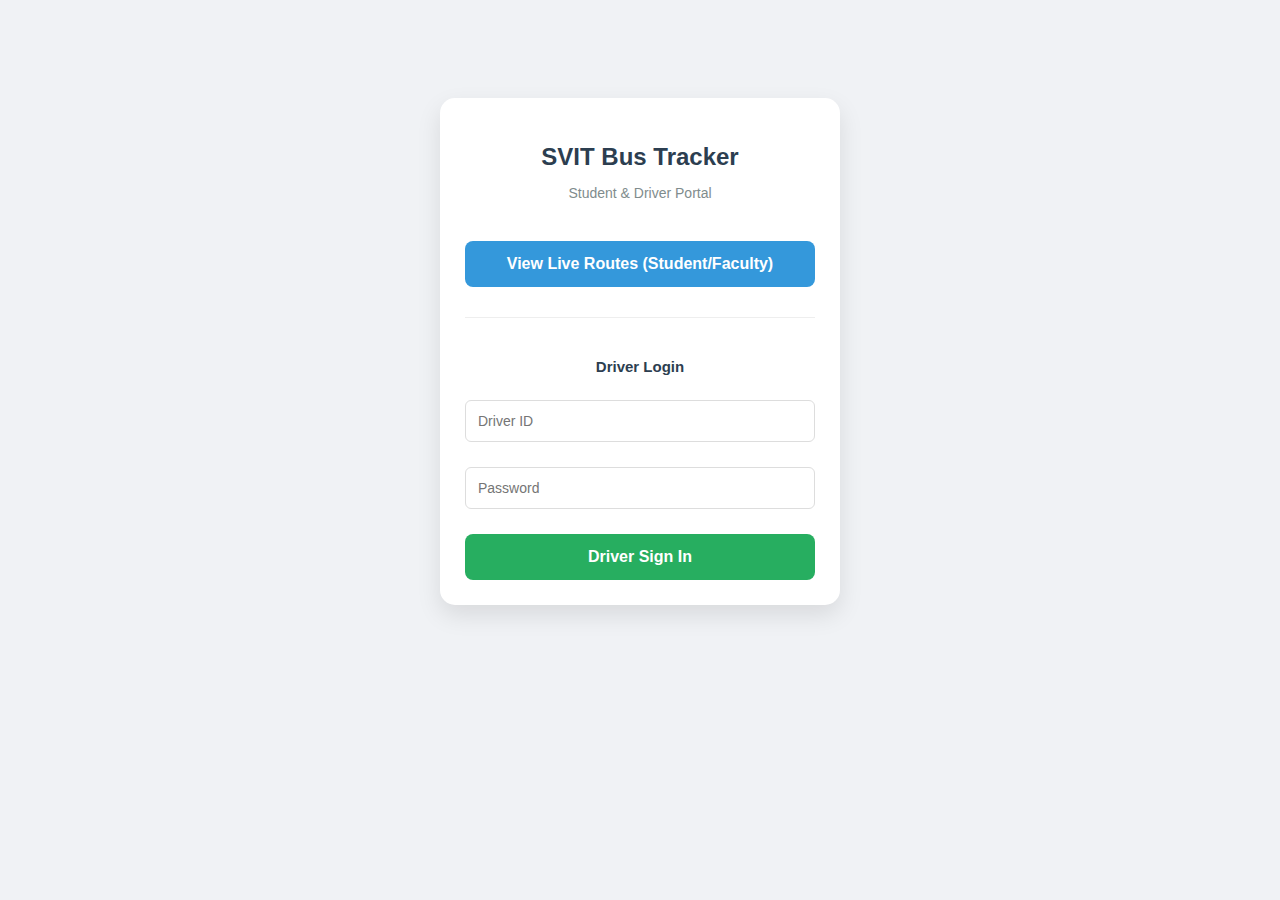
<file: index.html>
<!DOCTYPE html>
<html lang="en">
<head>
    <meta charset="UTF-8">
    <meta name="viewport" content="width=device-width, initial-scale=1.0">
    <link rel="stylesheet" href="style.css">
    <title>SVIT Bus Login</title>
</head>
<body>
    <div class="card" style="width: 350px; margin: 50px auto; text-align: center; padding: 25px; border-radius: 15px; box-shadow: 0 10px 25px rgba(0,0,0,0.1);">
        <h2 style="color: #2c3e50; margin-bottom: 5px;">SVIT Bus Tracker</h2>
        <p style="color: #7f8c8d; font-size: 14px; margin-bottom: 30px;">Student & Driver Portal</p>
        
        <button onclick="loginAsStudent()" style="background: #3498db; color: white; width: 100%; padding: 14px; border: none; border-radius: 8px; cursor: pointer; font-weight: bold; margin-bottom: 30px; font-size: 16px;">
            View Live Routes (Student/Faculty)
        </button>
        
        <div style="border-top: 1px solid #eee; padding-top: 25px; text-align: left;">
            <h3 style="color: #2c3e50; font-size: 15px; margin-bottom: 15px; text-align: center;">Driver Login</h3>
            <input type="text" id="username" placeholder="Driver ID" style="width: 100%; padding: 12px; margin-bottom: 15px; border: 1px solid #ddd; border-radius: 6px; box-sizing: border-box;">
            <input type="password" id="password" placeholder="Password" style="width: 100%; padding: 12px; margin-bottom: 15px; border: 1px solid #ddd; border-radius: 6px; box-sizing: border-box;">
            <button onclick="loginAsDriver()" style="background: #27ae60; color: white; width: 100%; padding: 14px; border: none; border-radius: 8px; cursor: pointer; font-weight: bold; font-size: 16px;">
                Driver Sign In
            </button>
        </div>
    </div>

    <script>
        function loginAsStudent() {
            localStorage.setItem("role", "student");
            window.location.href = "dashboard.html";
        }
        function loginAsDriver() {
            const user = document.getElementById("username").value;
            const pass = document.getElementById("password").value;
            const drivers = { "bhavin_svit": "pass123", "chintan_svit": "pass456" };

            if (drivers[user] && drivers[user] === pass) {
                localStorage.setItem("role", "driver");
                window.location.href = "dashboard.html";
            } else {
                alert("Invalid Credentials!");
            }
        }
    </script>
</body>
</html>
</file>
<file: style.css>
body { font-family: 'Segoe UI', Tahoma, Geneva, Verdana, sans-serif; background-color: #f0f2f5; display: flex; justify-content: center; padding: 40px; }
.card { background: white; padding: 30px; border-radius: 15px; box-shadow: 0 10px 25px rgba(0,0,0,0.1); text-align: center; }
input, select { width: 95%; padding: 12px; margin: 10px 0; border: 1px solid #ddd; border-radius: 8px; font-size: 14px; }
button { width: 100%; padding: 12px; border: none; border-radius: 8px; cursor: pointer; font-size: 16px; font-weight: bold; margin-top: 10px; }
.btn-student { background-color: #3498db; color: white; margin-bottom: 10px; }
.btn-driver { background-color: #2ecc71; color: white; }
table { width: 100%; border-collapse: collapse; margin-top: 20px; }
th, td { padding: 15px; text-align: left; border-bottom: 1px solid #eee; }
</file>
